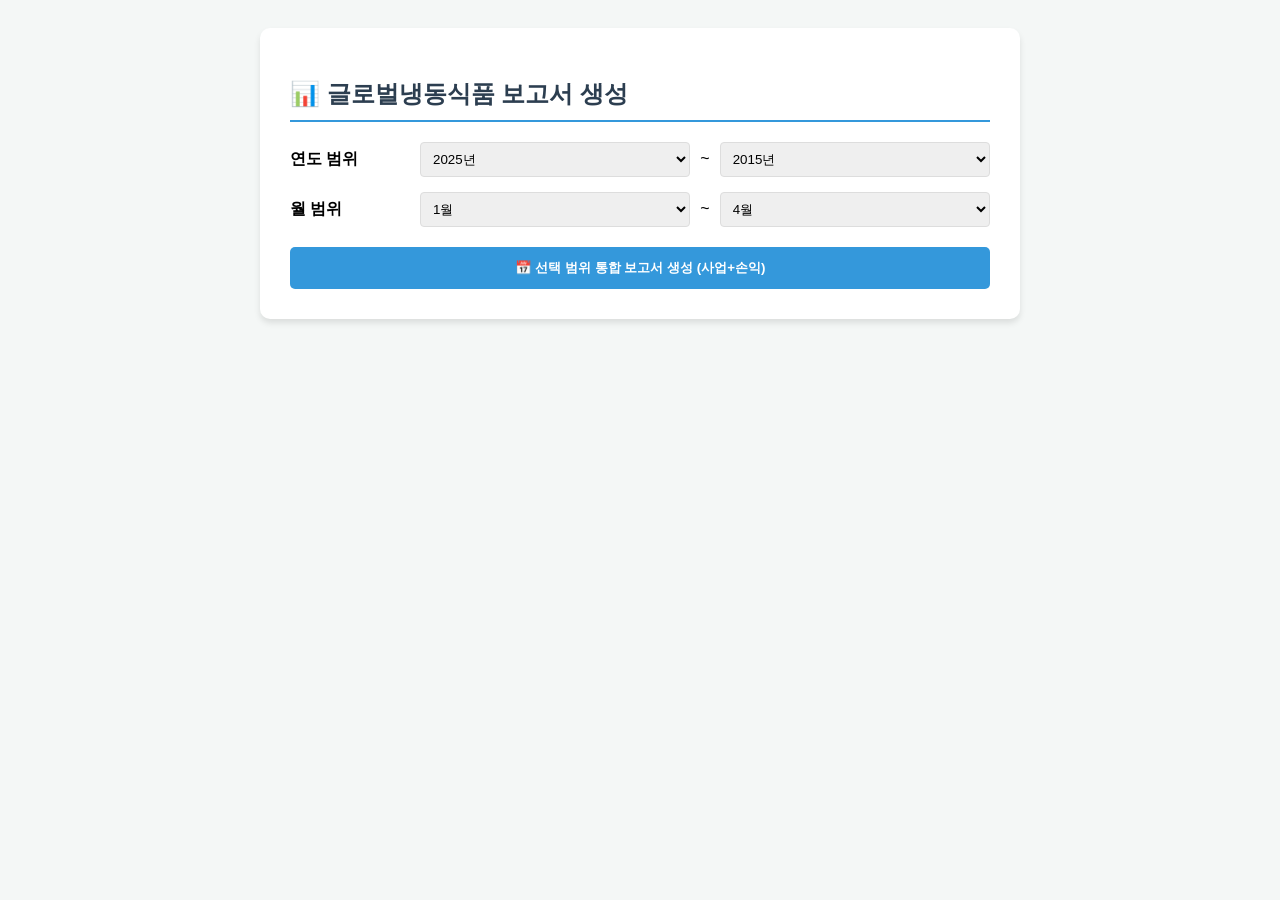
<file: app/templates/temp.html>
<!DOCTYPE html>
<html lang="ko">
<head>
    <meta charset="UTF-8">
    <title>글로벌냉동식품 보고서 시스템</title>
    <style>
        body { font-family: 'Malgun Gothic', sans-serif; padding: 20px; background-color: #f4f7f6; }
        .container { background: white; padding: 30px; border-radius: 10px; box-shadow: 0 4px 6px rgba(0,0,0,0.1); max-width: 700px; margin: auto; }
        h2 { color: #2c3e50; border-bottom: 2px solid #3498db; padding-bottom: 10px; margin-bottom: 20px; }
        .row { display: flex; gap: 10px; margin-bottom: 15px; align-items: center; }
        .row label { width: 120px; font-weight: bold; }
        select { flex: 1; padding: 8px; border-radius: 4px; border: 1px solid #ddd; }
        .btn-group { display: flex; flex-direction: column; gap: 10px; margin-top: 20px; }
        button { padding: 12px; border: none; border-radius: 5px; cursor: pointer; font-weight: bold; transition: 0.3s; }
        .btn-primary { background-color: #3498db; color: white; }
        button:hover { opacity: 0.8; }
    </style>
</head>
<body>
    <div class="container">
        <h2>📊 글로벌냉동식품 보고서 생성</h2>
        
        <div class="row">
            <label>연도 범위</label>
            <select id="start_year">
                <option value="2015">2015년</option>
                <option value="2025" selected>2025년</option>
            </select>
            <span>~</span>
            <select id="end_year">
                <option value="2015" selected>2015년</option>
                <option value="2025">2025년</option>
            </select>
        </div>

        <div class="row">
            <label>월 범위</label>
            <select id="start_month">
                <option value="1" selected>1월</option>
                <option value="4">4월</option>
            </select>
            <span>~</span>
            <select id="end_month">
                <option value="4" selected>4월</option>
                <option value="12">12월</option>
            </select>
        </div>

        <div class="btn-group">
            <button class="btn-primary" onclick="generateReport('custom')">📅 선택 범위 통합 보고서 생성 (사업+손익)</button>
        </div>
    </div>

    <script>
        async function generateReport(type) {
            const params = {
                start_year: document.getElementById('start_year').value,
                end_year: document.getElementById('end_year').value,
                start_month: document.getElementById('start_month').value,
                end_month: document.getElementById('end_month').value
            };
            
            const response = await fetch('/total/report/custom', {
                method: 'POST',
                headers: { 'Content-Type': 'application/json' },
                body: JSON.stringify(params)
            });
            
            if (response.ok) alert("범위 보고서 생성 성공!");
            else alert("생성 실패!");
        }
    </script>
</body>
</html>
</file>
